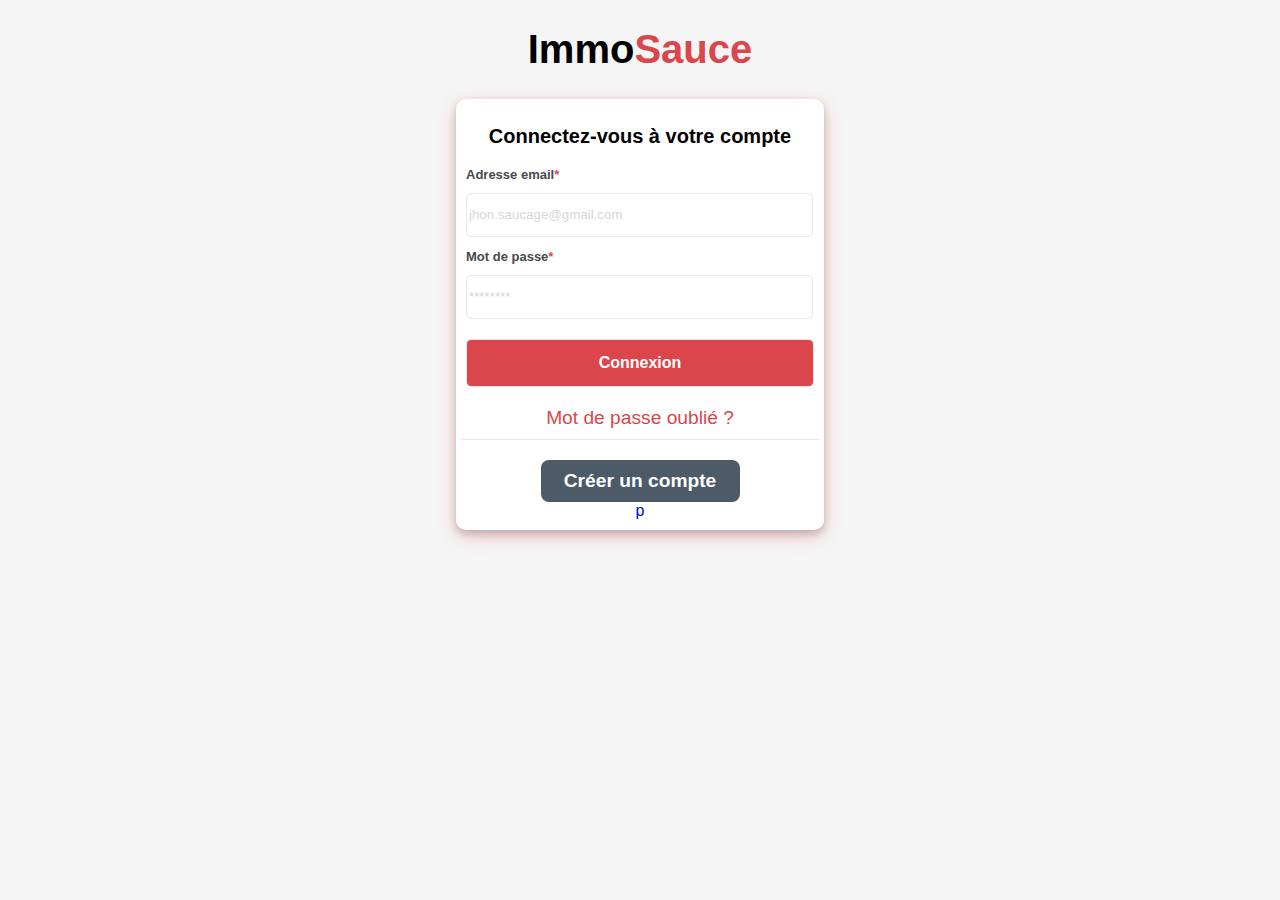
<file: index.html>
<!DOCTYPE html>
<html lang="en">
<head>
    <meta charset="UTF-8">
    <link rel="stylesheet" href="styles/style.css">
    <title>ImmoSauce</title>

</head>
<body>
<div id="page_connexion">
    <div id="global_wrapper">

        <h1>Immo<span>Sauce</span></h1>

        <section class="form_connection">
            <div class="form_wrapper">
                <h2>Connectez-vous à votre compte</h2>
                <form id="form_createaccount">
                    <label for="input_email">Adresse email<span class="obligatoire">*</span></label>
                    <input type="email" id="input_email" placeholder="jhon.saucage@gmail.com">
                    <br>
                    <label for="input_password">Mot de passe<span class="obligatoire">*</span> </label>
                    <input type="password" id="input_password" placeholder="********"><br>

                    <input type="submit" value="Connexion">
                </form>
                <div id="password_forgetted">
                    <a href="#">Mot de passe oublié ?</a><br>
                </div>
                <div class="create_account">
                    <a href="create_account.html">Créer un compte</a>
                </div>

            </div>
            <a href="header.html">p</a>
        </section>
    </div>
</div>

</body>
</html>
</file>
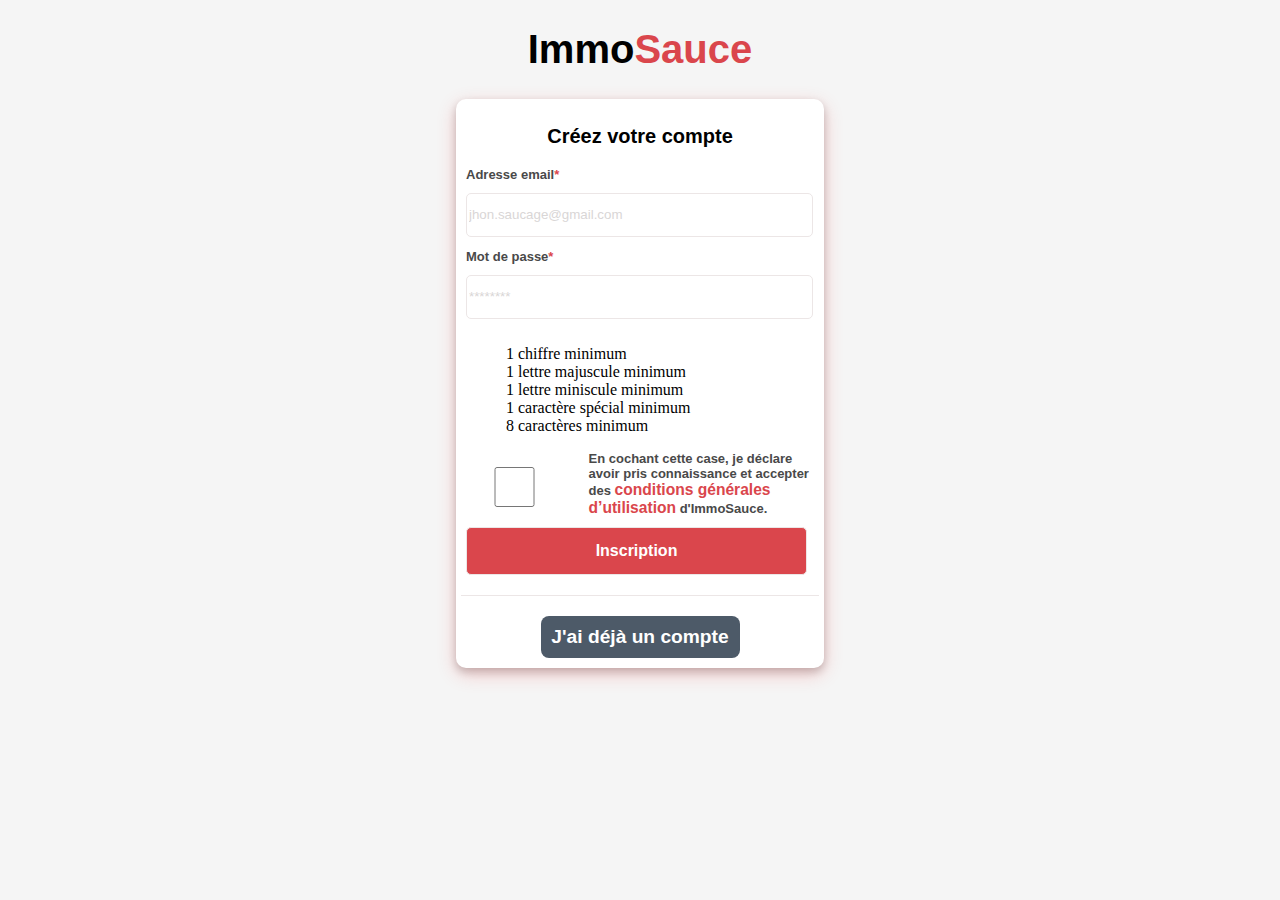
<file: create_account.html>
<!DOCTYPE html>
<html lang="en">
<head>
    <meta charset="UTF-8">
    <link rel="stylesheet" href="styles/style.css">
    <title>ImmoSauce</title>
</head>
<body>
<div class="page_connexion">
    <div id="global_wrapper">

        <h1>Immo<span>Sauce</span></h1>

        <section class="form_connection">
            <div class="form_wrapper">
                <h2>Créez votre compte </h2>
                <form class="form">
                    <label for="input_email">Adresse email<span class="obligatoire">*</span></label>
                    <input type="email" id="input_email" placeholder="jhon.saucage@gmail.com">
                    <br>
                    <label for="input_password">Mot de passe<span class="obligatoire">*</span> </label>
                    <input type="password" id="input_password" placeholder="********"><br>
                    <ul>
                        <li>1 chiffre minimum</li>
                        <li>1 lettre majuscule minimum</li>
                        <li>1 lettre miniscule minimum</li>
                        <li>1 caractère spécial minimum</li>
                        <li>8 caractères minimum</li>
                    </ul>
                    <label for="policy">
                    <input type="checkbox" id="policy">
                        <span>En cochant cette case, je déclare avoir pris connaissance et accepter des <a href="#">conditions générales d’utilisation</a> d'ImmoSauce.</span></label>

                    <input type="submit" id="inscription" value="Inscription">
                </form>

                <div class="create_account">
                    <a href="index.html">J'ai déjà un compte</a>
                </div>


            </div>
        </section>
    </div>
</div>

</body>
</html>
</file>
<file: styles/style.css>
/*global*/

h1, h2, h3, label, a, button {
    font-family: "heebo", Calibri, sans-serif;
}

body {
    background: whitesmoke;
}

.page_connexion {
    text-align: center;
    margin: 5px 35%;
}

#global_wrapper {
    text-align: center;
}

.obligatoire {
    color: #DA464CFF;
}
form {
    text-align: left;
    margin: 10px;
}

h2 {
    font-size: 20px;
    font-weight: bold;
}

input {
    width: 98%;
    height: 3em;
    margin: 10px 0;
    border-radius: 5px;
    border: rgb(236, 230, 230) 1px solid;
}

input::placeholder {
    color: rgb(217, 214, 214);
    margin-left: 5px;
}

label {
    color: #494949;
    font-size: small;
    font-weight: bold;
}

input[type="submit"] {
    color: white;
    font-size: medium;
    font-weight: bold;
    background: #DA464CFF;
}

ul{
    list-style: none;
}

a {
    text-decoration: none;
}
/* Header*/

#global_wrapper h1 {
    font-size: 2.5em;
}

 h1 span {

    color: rgb(218, 70, 76);

}

/*section main*/
.form_connection {
    border-radius: 10px;
    margin: auto;
    padding: 10px 0;
    background: white;
    width: 23em;
    box-shadow: 0 4px 8px 0 rgba(0, 0, 0, 0.2), 0 6px 20px 0 rgba(238, 5, 5, 0.19);
}



.form_wrapper .create_account {
    margin: 0 5px;
    border-top: rgb(236, 230, 230) 1px solid;
    margin-top: 10px;
}

.form_wrapper a {
    text-decoration: none;
    color: #DA464cff;
    padding-bottom: 15px;
    font-size: 1.2em;

}

.form_wrapper .create_account a {
    display: inline-block;
    margin-top: 20px;
    padding: 10px;
    width: 50%;
    background: #4d5a68;
    color: white;
    border-radius: 8px;
    font-weight: bold;
}

/** Page Inscription*/

#form_createaccount ul {
    text-align: left;
}
#form_createaccount ul li::before {
    content: "\2022"; /* Add content: \2022 is the CSS Code/unicode for a bullet */
    margin-left: -2em;
    display: inline-block; /* Needed to add space between the bullet and the text */
    width: 1em; /* Also needed for space (tweak if needed) */
    /*margin-right: 1em; also can be us for space */
    color: indianred;

}
#form_createaccount input[type="submit"]{
    width: 100%;
}
#form_createaccount input[type="checkbox"]{
width: auto;    /*change the size of the checkbox*/
}
label[for="policy"]{
    display: flex;
    justify-content: space-around;
    align-items:end;


}
label[for="policy"] span{
    padding-left: 2em;
}
</file>
